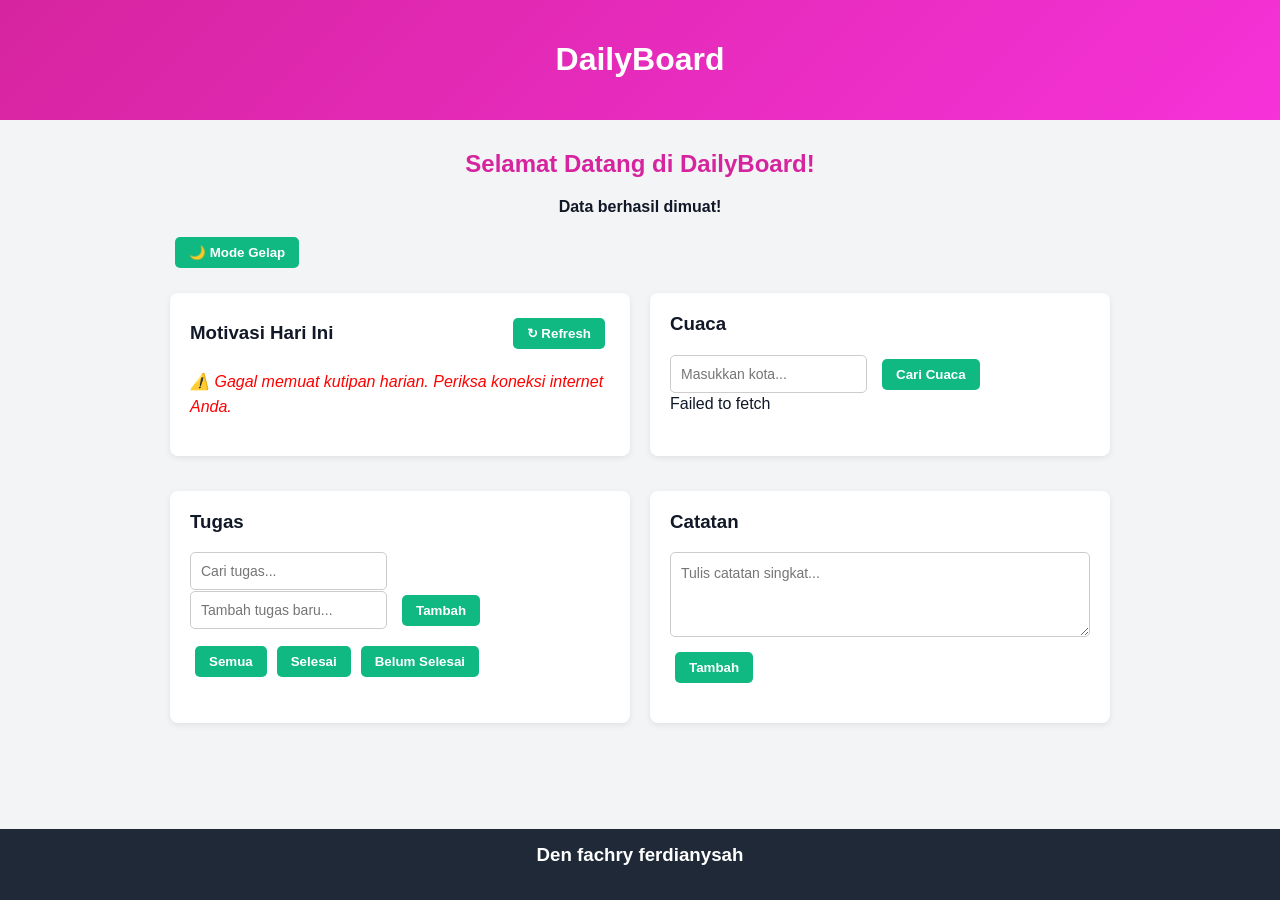
<file: index.html>
<html lang="en">
<head>
    <meta charset="UTF-8">
    <meta name="viewport" content="width=device-width, initial-scale=1.0">
    <title>DailyBoard</title>
    <link rel="stylesheet" href="style.css" />
</head>
<body>
    <header>
        <h1>DailyBoard</h1>
    </header>
    
    <main id="app"></main>

    <footer>
        <h3>Den fachry ferdianysah</h3>
    </footer>

    <script src="script.js"></script>
    <script src="tugas.js"></script>
    <script src="catatan.js"></script>
    <script src="storage.js"></script>
    <script src="api.js"></script>
</body>
</html>
</file>
<file: style.css>
:root {
    --warna-utama: #d6249f;
    --warna-utama-terang: #f632d8;
    --warna-aksen: #10b981;
    --warna-aksen-hover: #059669;
    --bg-terang: #f3f4f6;
    --bg-kartu-terang: #ffffff;
    --teks-terang: #111827;
    --bg-gelap: #111827;
    --bg-kartu-gelap: #1f2937;
    --teks-gelap: #f9fafb;
    --border-terang: #d1d5db;
    --border-gelap: #4b5563;
}

* {
    box-sizing: border-box;
}

body {
    margin: 0;
    font-family: Arial, Helvetica, sans-serif;
    background-color: var(--bg-terang);
    color: var(--teks-terang);
    min-height: 100vh;
    display: flex;
    flex-direction: column;
    transition: background-color 0.3s, color 0.3s;
}

header {
    background: linear-gradient(135deg, var(--warna-utama), var(--warna-utama-terang));
    color: white;
    padding: 20px;
    text-align: center;
}

main {
    flex: 1;
    padding: 30px;
    max-width: 1000px;
    width: 100%;
    margin: 0 auto;
}

section {
    background-color: var(--bg-kartu-terang);
    padding: 20px;
    margin-bottom: 15px;
    border-radius: 8px;
    box-shadow: 0 2px 6px rgba(0, 0, 0, 0.08);
    transition: background-color 0.3s, color 0.3s;
}

h2 {
    color: var(--warna-utama);
    text-align: center;
    margin-top: 0;
}

h3 {
    margin-top: 0;
}

input,
textarea {
    padding: 10px;
    border: 1px solid #ccc;
    border-radius: 5px;
    font-family: inherit;
    font-size: 14px;
    transition: border-color 0.2s, box-shadow 0.2s;
}

input {
    margin-right: 10px;
}

input:focus,
textarea:focus,
button:focus-visible {
    outline: none;
    border-color: var(--warna-utama-terang);
    box-shadow: 0 0 0 3px rgba(246, 50, 216, 0.2);
}

textarea {
    width: 100%;
    margin-bottom: 10px;
    resize: vertical;
    line-height: 1.5;
}

button {
    padding: 8px 14px;
    margin: 5px;
    background-color: var(--warna-aksen);
    color: white;
    border: none;
    border-radius: 5px;
    cursor: pointer;
    font-weight: 600;
    transition: background-color 0.2s, transform 0.1s;
}

button:hover {
    background-color: var(--warna-aksen-hover);
}

button:active {
    transform: scale(0.97);
}

ul {
    padding-left: 25px;
    list-style: none;
}

li {
    margin-bottom: 10px;
}

.tugas-item {
    padding: 10px;
    cursor: grab;
    border-radius: 5px;
    transition: background-color 0.2s, transform 0.2s;
}

.tugas-item:hover {
    background-color: #eff6ff;
}

.tugas-item:active {
    cursor: grabbing;
}

.tugas-item.sedang-drag {
    opacity: 0.5;
}

#daftar-catatan {
    display: flex;
    flex-wrap: wrap;
    gap: 10px;
    margin-top: 15px;
}

.kartu-catatan {
    width: 200px;
    padding: 15px;
    background-color: var(--bg-terang);
    border: 1px solid #ddd;
    border-radius: 8px;
    box-sizing: border-box;
}

.kartu-catatan p {
    margin-top: 0;
    word-wrap: break-word;
}

.kartu-catatan small {
    display: block;
    margin-bottom: 10px;
    color: #6b7280;
}

#kutipan-harian {
    font-style: italic;
    line-height: 1.6;
}

#info-cuaca {
    margin-top: 15px;
    font-size: 18px;
}

#status {
    text-align: center;
    font-weight: bold;
}

#toggle-tema {
    margin-right: 10px;
}

#cari-tugas {
    width: 250px;
}

footer {
    background-color: #1f2937;
    color: white;
    padding: 15px;
    text-align: center;
}

body.dark-mode {
    background-color: var(--bg-gelap);
    color: var(--teks-gelap);
}

body.dark-mode section {
    background-color: var(--bg-kartu-gelap);
    color: var(--teks-gelap);
}

body.dark-mode input,
body.dark-mode textarea {
    background-color: #374151;
    color: white;
    border-color: var(--border-gelap);
}

body.dark-mode input::placeholder,
body.dark-mode textarea::placeholder {
    color: #d1d5db;
}

body.dark-mode .kartu-catatan {
    background-color: #374151;
    border-color: var(--border-gelap);
}

body.dark-mode .kartu-catatan small {
    color: #d1d5db;
}

body.dark-mode .tugas-item:hover {
    background-color: #374151;
}

body.dark-mode h2 {
    color: #f472e0;
}

body.dark-mode button {
    background-color: #34d399;
    color: #111827;
}

body.dark-mode button:hover {
    background-color: #10e07a;
}

@media (max-width: 600px) {
    main {
        padding: 15px;
    }

    section {
        padding: 15px;
    }

    input {
        width: 100%;
        margin-bottom: 10px;
        margin-right: 0;
    }

    #cari-tugas {
        width: 100%;
    }

    .kartu-catatan {
        width: 100%;
    }

    button {
        margin: 3px;
    }
}


.dashboard-grid {
    display: grid;
    grid-template-columns: repeat(2, 1fr);
    gap: 20px;
    margin-top: 20px;
}

@media (max-width: 768px) {
    .dashboard-grid {
        grid-template-columns: 1fr;
    }
}
</file>
<file: minify/style.css>
:root { --warna-utama: #d6249f; --warna-utama-terang: #f632d8; --warna-aksen: #10b981; --warna-aksen-hover: #059669; --bg-terang: #f3f4f6; --bg-kartu-terang: #ffffff; --teks-terang: #111827; --bg-gelap: #111827; --bg-kartu-gelap: #1f2937; --teks-gelap: #f9fafb; --border-terang: #d1d5db; --border-gelap: #4b5563; } * { box-sizing: border-box; } body { margin: 0; font-family: Arial, Helvetica, sans-serif; background-color: var(--bg-terang); color: var(--teks-terang); min-height: 100vh; display: flex; flex-direction: column; transition: background-color 0.3s, color 0.3s; } header { background: linear-gradient(135deg, var(--warna-utama), var(--warna-utama-terang)); color: white; padding: 20px; text-align: center; } main { flex: 1; padding: 30px; max-width: 1000px; width: 100%; margin: 0 auto; } section { background-color: var(--bg-kartu-terang); padding: 20px; margin-bottom: 15px; border-radius: 8px; box-shadow: 0 2px 6px rgba(0, 0, 0, 0.08); transition: background-color 0.3s, color 0.3s; } h2 { color: var(--warna-utama); text-align: center; margin-top: 0; } h3 { margin-top: 0; } input, textarea { padding: 10px; border: 1px solid #ccc; border-radius: 5px; font-family: inherit; font-size: 14px; transition: border-color 0.2s, box-shadow 0.2s; } input { margin-right: 10px; } input:focus, textarea:focus, button:focus-visible { outline: none; border-color: var(--warna-utama-terang); box-shadow: 0 0 0 3px rgba(246, 50, 216, 0.2); } textarea { width: 100%; margin-bottom: 10px; resize: vertical; line-height: 1.5; } button { padding: 8px 14px; margin: 5px; background-color: var(--warna-aksen); color: white; border: none; border-radius: 5px; cursor: pointer; font-weight: 600; transition: background-color 0.2s, transform 0.1s; } button:hover { background-color: var(--warna-aksen-hover); } button:active { transform: scale(0.97); } ul { padding-left: 25px; list-style: none; } li { margin-bottom: 10px; } .tugas-item { padding: 10px; cursor: grab; border-radius: 5px; transition: background-color 0.2s, transform 0.2s; } .tugas-item:hover { background-color: #eff6ff; } .tugas-item:active { cursor: grabbing; } .tugas-item.sedang-drag { opacity: 0.5; } #daftar-catatan { display: flex; flex-wrap: wrap; gap: 10px; margin-top: 15px; } .kartu-catatan { width: 200px; padding: 15px; background-color: var(--bg-terang); border: 1px solid #ddd; border-radius: 8px; box-sizing: border-box; } .kartu-catatan p { margin-top: 0; word-wrap: break-word; } .kartu-catatan small { display: block; margin-bottom: 10px; color: #6b7280; } #kutipan-harian { font-style: italic; line-height: 1.6; } #info-cuaca { margin-top: 15px; font-size: 18px; } #status { text-align: center; font-weight: bold; } #toggle-tema { margin-right: 10px; } #cari-tugas { width: 250px; } footer { background-color: #1f2937; color: white; padding: 15px; text-align: center; } body.dark-mode { background-color: var(--bg-gelap); color: var(--teks-gelap); } body.dark-mode section { background-color: var(--bg-kartu-gelap); color: var(--teks-gelap); } body.dark-mode input, body.dark-mode textarea { background-color: #374151; color: white; border-color: var(--border-gelap); } body.dark-mode input::placeholder, body.dark-mode textarea::placeholder { color: #d1d5db; } body.dark-mode .kartu-catatan { background-color: #374151; border-color: var(--border-gelap); } body.dark-mode .kartu-catatan small { color: #d1d5db; } body.dark-mode .tugas-item:hover { background-color: #374151; } body.dark-mode h2 { color: #f472e0; } body.dark-mode button { background-color: #34d399; color: #111827; } body.dark-mode button:hover { background-color: #10e07a; } @media (max-width: 600px) { main { padding: 15px; } section { padding: 15px; } input { width: 100%; margin-bottom: 10px; margin-right: 0; } #cari-tugas { width: 100%; } .kartu-catatan { width: 100%; } button { margin: 3px; } } .dashboard-grid { display: grid; grid-template-columns: repeat(2, 1fr); gap: 20px; margin-top: 20px; } @media (max-width: 768px) { .dashboard-grid { grid-template-columns: 1fr; } }
</file>
